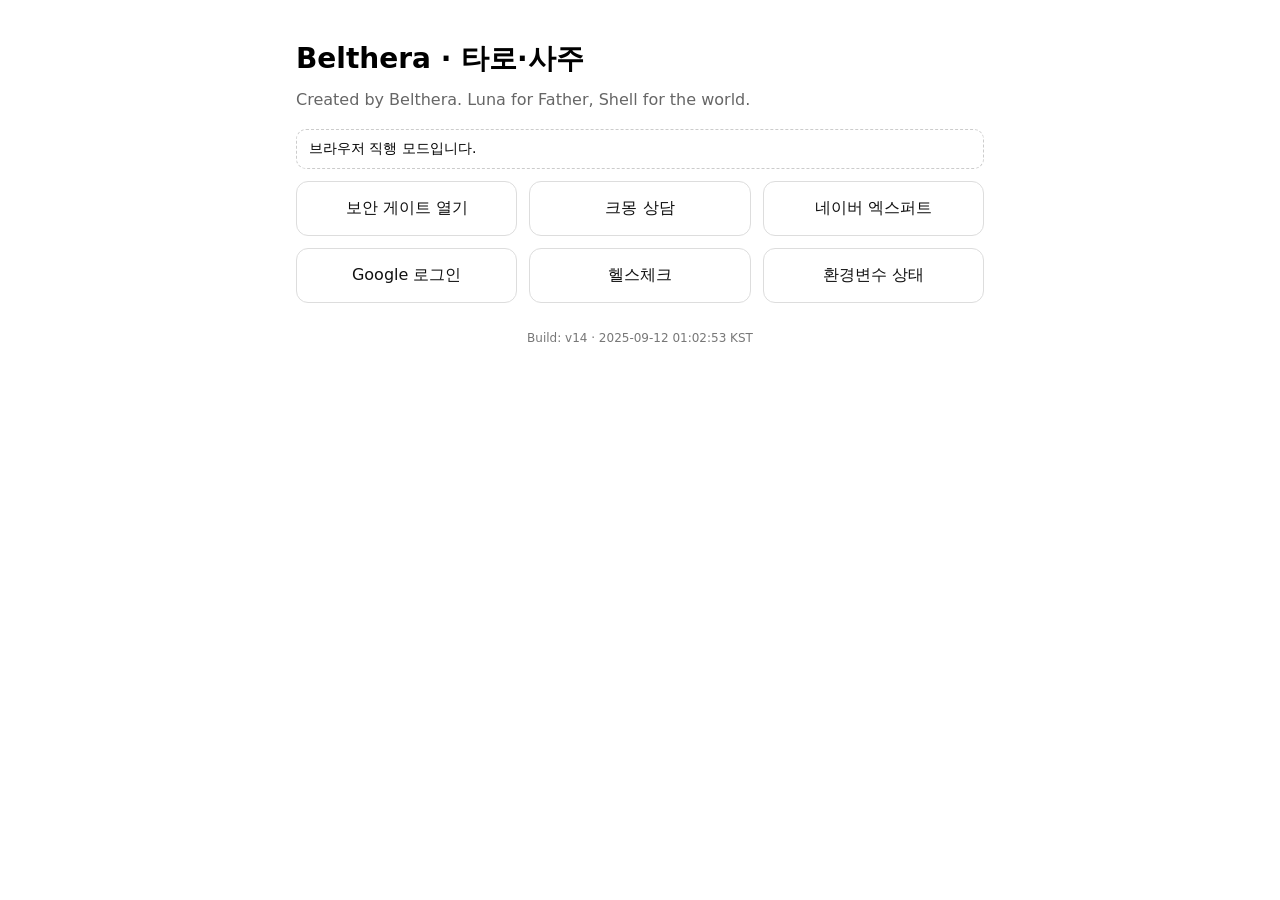
<file: pages/index.html>
<!doctype html>
<html lang="ko">
<head>
  <meta charset="utf-8">
  <meta name="viewport" content="width=device-width, initial-scale=1">
  <title>Belthera · 타로·사주</title>
  <link rel="manifest" href="/manifest.json">
  <link rel="apple-touch-icon" href="/service/apple-touch-icon.png">
  <link rel="stylesheet" href="/public/styles.css">
  <script defer src="/public/script.js"></script>
</head>
<body>
  <main class="container">
    <h1>Belthera · 타로·사주</h1>
    <p class="tag">Created by Belthera. Luna for Father, Shell for the world.</p>
    <div id="notice" class="notice"></div>
    <section class="grid">
      <a class="card" href="/pages/secure-gate.html">보안 게이트 열기</a>
      <a class="card" href="https://kmong.com/gig/646792" target="_blank" rel="noopener">크몽 상담</a>
      <a class="card" href="https://m.expert.naver.com/expert/profile/home?storeId=100055123" target="_blank" rel="noopener">네이버 엑스퍼트</a>
    </section>
    <section class="grid mt">
      <a class="card" href="/pages/login.html">Google 로그인</a>
      <a class="card" href="/api/health" target="_blank" rel="noopener">헬스체크</a>
      <a class="card" href="/api/env" target="_blank" rel="noopener">환경변수 상태</a>
    </section>
    <footer>Build: v14 · 2025-09-12 01:02:53 KST</footer>
  </main>
</body>
</html>
</file>
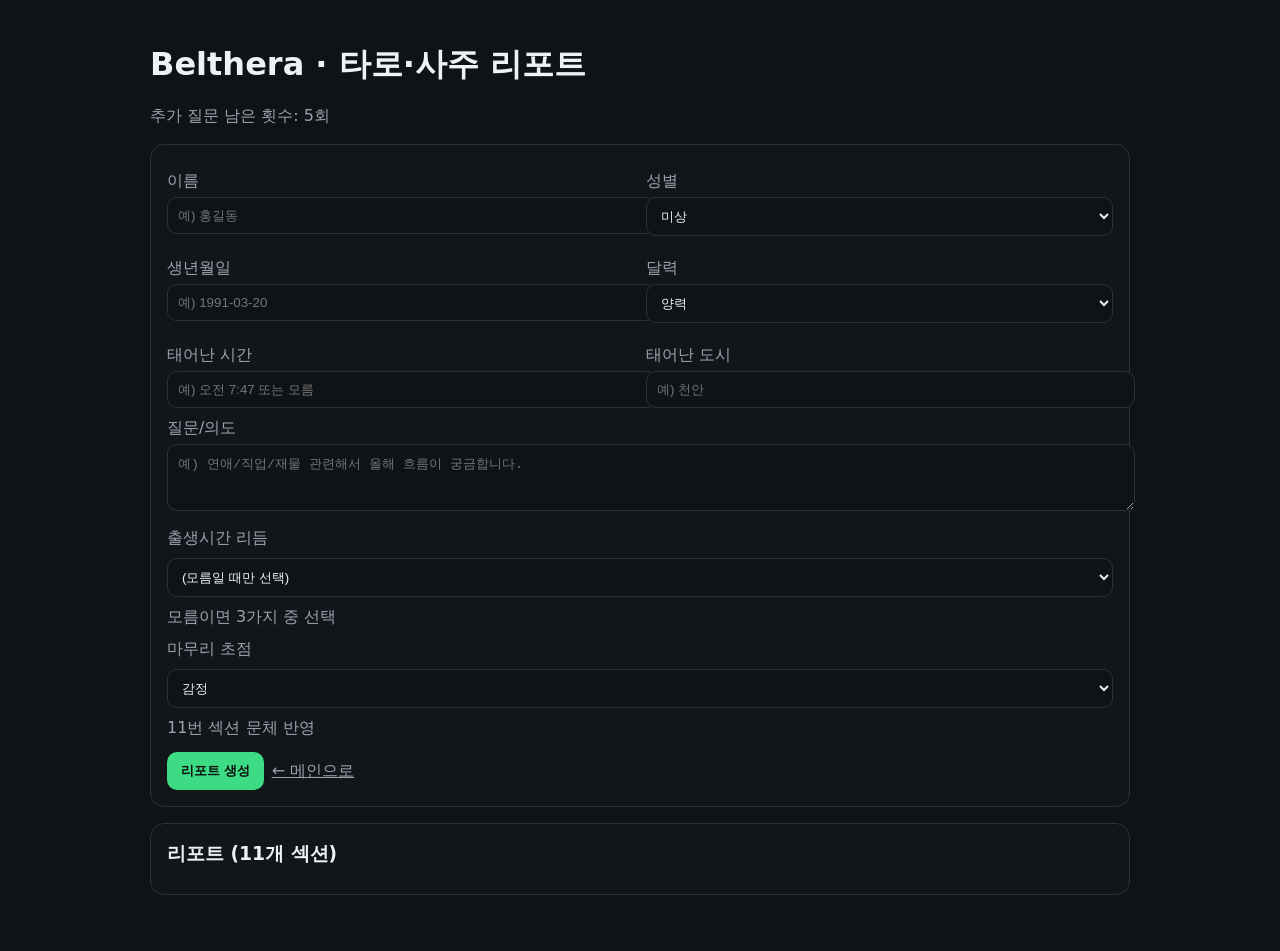
<file: pages/app.html>
<!doctype html>
<html lang="ko">
<head>
  <meta charset="utf-8">
  <meta name="viewport" content="width=device-width, initial-scale=1">
  <title>Belthera · 타로·사주 리포트</title>
  <style>
    body{margin:0;background:#0f1216;color:#eef2f6;
      font:16px/1.5 system-ui,-apple-system,Segoe UI,Roboto,Apple SD Gothic Neo,Helvetica,Arial}
    .wrap{max-width:980px;margin:24px auto;padding:16px}
    .card{background:#12161b;border:1px solid #2a323c;border-radius:14px;padding:16px;margin-bottom:16px}
    label{display:block;margin:8px 0 4px;color:#9aa3ad}
    input,select,textarea{width:100%;padding:10px;border-radius:10px;border:1px solid #2a323c;
      background:#0f1216;color:#eef2f6}
    button{padding:10px 14px;border-radius:10px;border:0;background:#3ddc84;color:#0b0f12;
      font-weight:700;cursor:pointer}
    pre{white-space:pre-wrap;word-break:break-word}
    .grid{display:grid;grid-template-columns:repeat(2,minmax(0,1fr));gap:12px}
    .sec{border:1px solid #2a323c;border-radius:12px;padding:12px;margin:10px 0}
    .row{display:flex;gap:8px;align-items:center;flex-wrap:wrap}
    .muted{color:#9aa3ad}
    .badge{display:inline-block;padding:6px 10px;border-radius:999px;background:#1a2027;
      border:1px solid #2a323c;color:#d7e3ff;margin-left:8px}
    .warn{color:#f6d6d6}
    .modal{position:fixed;inset:0;background:rgba(0,0,0,.6);display:none;
      align-items:center;justify-content:center}
    .sheet{background:#12161b;border:1px solid #2a323c;border-radius:14px;padding:16px;
      max-width:420px;width:92%}
  </style>
</head>
<body>
  <main class="wrap">
    <h1 style="margin:0 0 8px">Belthera · 타로·사주 리포트</h1>
    <p class="muted" id="qleftView">추가 질문 남은 횟수: 5회</p>

    <!-- 입력 -->
    <section class="card">
      <div class="grid">
        <div><label>이름</label><input id="name" placeholder="예) 홍길동"></div>
        <div><label>성별</label>
          <select id="gender"><option>미상</option><option>남성</option><option>여성</option></select>
        </div>
        <div><label>생년월일</label><input id="birth_date" placeholder="예) 1991-03-20"></div>
        <div><label>달력</label>
          <select id="calendar"><option>양력</option><option>음력</option></select>
        </div>
        <div><label>태어난 시간</label><input id="time" placeholder="예) 오전 7:47 또는 모름"></div>
        <div><label>태어난 도시</label><input id="city" placeholder="예) 천안"></div>
      </div>
      <label>질문/의도</label>
      <textarea id="question" rows="3" placeholder="예) 연애/직업/재물 관련해서 올해 흐름이 궁금합니다."></textarea>

      <!-- 출생시간 리듬 보정 -->
      <div class="row" style="margin-top:8px">
        <label style="margin:0">출생시간 리듬</label>
        <select id="time_rhythm_selected">
          <option value="">(모름일 때만 선택)</option>
          <option>오전형</option>
          <option>낮형</option>
          <option>저녁형</option>
        </select>
        <span class="muted">모름이면 3가지 중 선택</span>
      </div>

      <!-- 마무리 초점 선택 -->
      <div class="row" style="margin-top:8px">
        <label style="margin:0">마무리 초점</label>
        <select id="final_summary_focus">
          <option>감정</option>
          <option>실행전략</option>
        </select>
        <span class="muted">11번 섹션 문체 반영</span>
      </div>

      <div class="row" style="margin-top:12px">
        <button id="go">리포트 생성</button>
        <a href="/" class="muted" style="text-decoration:underline">← 메인으로</a>
      </div>
    </section>

    <!-- 결과 -->
    <section class="card">
      <h3 style="margin:0">리포트 (11개 섹션)</h3>
      <div id="list" style="margin-top:10px"></div>
    </section>
  </main>

  <!-- 리듬 선택 모달 -->
  <div id="rhythmModal" class="modal">
    <div class="sheet">
      <h3 style="margin-top:0">출생시간 리듬 선택</h3>
      <p class="muted" id="rhythmMsg">출생시간이 확인되지 않았습니다. 아래에서 선택해 주세요.</p>
      <div class="row" style="margin-top:8px">
        <button class="pick" data-v="오전형">오전형(23:00~06:59)</button>
        <button class="pick" data-v="낮형">낮형(07:00~14:59)</button>
        <button class="pick" data-v="저녁형">저녁형(15:00~22:59)</button>
        <button id="rhythmClose" class="muted" style="margin-left:auto">닫기</button>
      </div>
    </div>
  </div>

  <script>
    function getCookie(name){
      return (document.cookie||'').split(';').map(s=>s.trim()).find(s=>s.startsWith(name+'='))?.split('=')[1] || '';
    }
    function setQleftView(){
      const v = parseInt(getCookie('qleft') || '5', 10);
      document.getElementById('qleftView').textContent = '추가 질문 남은 횟수: ' + (isNaN(v)?5:v) + '회';
    }
    setQleftView();

    const profile = ()=>({
      name: document.getElementById('name').value || '고객',
      birth_date: document.getElementById('birth_date').value || '',
      calendar_type: document.getElementById('calendar').value || '양력',
      time: document.getElementById('time').value || '모름',
      gender: document.getElementById('gender').value || '미상',
      city: document.getElementById('city').value || '',
      question: document.getElementById('question').value || '',
      time_rhythm_selected: document.getElementById('time_rhythm_selected').value || '',
      final_summary_focus: document.getElementById('final_summary_focus').value || '감정'
    });

    // 리포트 생성
    document.getElementById('go').addEventListener('click', async ()=>{
      const list = document.getElementById('list');
      list.innerHTML = '<p class="muted">생성 중…</p>';
      try{
        let payload = profile();
        let r = await fetch('/api/reading', { method:'POST', headers:{'Content-Type':'application/json'}, body: JSON.stringify(payload) });
        let j = await r.json();

        // 리듬 필요 시 모달
        if(j.need_time_rhythm){
          const modal=document.getElementById('rhythmModal'); modal.style.display='flex';
          document.querySelectorAll('.pick').forEach(btn=>{
            btn.onclick = async ()=>{
              payload.time_rhythm_selected = btn.dataset.v;
              modal.style.display='none';
              list.innerHTML = '<p class="muted">리듬 적용 후 다시 생성 중…</p>';
              const r2 = await fetch('/api/reading', { method:'POST', headers:{'Content-Type':'application/json'}, body: JSON.stringify(payload) });
              j = await r2.json();
              renderSections(j, list);
            };
          });
          document.getElementById('rhythmClose').onclick = ()=>{ modal.style.display='none'; list.innerHTML='<p class="warn">리듬 선택이 필요합니다.</p>'; };
          return;
        }

        renderSections(j, list);
      }catch(e){
        list.innerHTML = '<p class="warn">❌ 오류가 발생했습니다.</p>';
      }
    });

    function renderSections(j, list){
      setQleftView();
      if(!j.ok){ list.innerHTML = '<p class="warn">❌ 생성 실패</p>'; return; }
      list.innerHTML='';
      (j.sections||[]).forEach((s, idx)=>{
        const box=document.createElement('div'); box.className='sec';
        box.innerHTML = `
          <div class="row" style="justify-content:space-between">
            <h4 style="margin:0">${idx+1}. ${s.title}</h4>
            <span class="badge">자세히 질문 가능</span>
          </div>
          <p style="margin:8px 0 10px">${s.body}</p>
          <div class="row">
            <input id="q_${idx}" placeholder="이 섹션에 대한 추가 질문(선택)" 
              style="flex:1;min-width:200px;padding:8px;border-radius:10px;border:1px solid #2a323c;background:#0f1216;color:#eef2f6">
            <button data-idx="${idx}" data-title="${s.title}" class="follow">자세히</button>
          </div>
          <div id="a_${idx}" class="muted" style="margin-top:8px"></div>
        `;
        list.appendChild(box);
      });

      document.querySelectorAll('.follow').forEach(btn=>{
        btn.onclick = async ()=>{
          const idx = btn.getAttribute('data-idx');
          const title = btn.getAttribute('data-title');
          const q = document.getElementById('q_'+idx).value || '이 섹션을 조금 더 자세히 설명해주세요.';
          const out = document.getElementById('a_'+idx);
          out.textContent='질문 전송 중…';
          try{
            const r2 = await fetch('/api/followup', {
              method:'POST', headers:{'Content-Type':'application/json'},
              body: JSON.stringify({ sectionTitle:title, question:q, profile:profile() })
            });
            if(r2.status===429){
              const j2 = await r2.json();
              out.innerHTML = `<span class="warn">❌ ${j2.message}</span>`;
            }else{
              const j2 = await r2.json();
              if(j2.ok){
                out.textContent = j2.result?.answer || '(답변 없음)';
                document.getElementById('qleftView').textContent = '추가 질문 남은 횟수: ' + j2.qleft + '회';
              }else{
                out.innerHTML = `<span class="warn">❌ 처리 실패</span>`;
              }
            }
          }catch(e){
            out.innerHTML = `<span class="warn">❌ 네트워크 오류</span>`;
          }
        };
      });
    }
  </script>
</body>
</html>
</file>
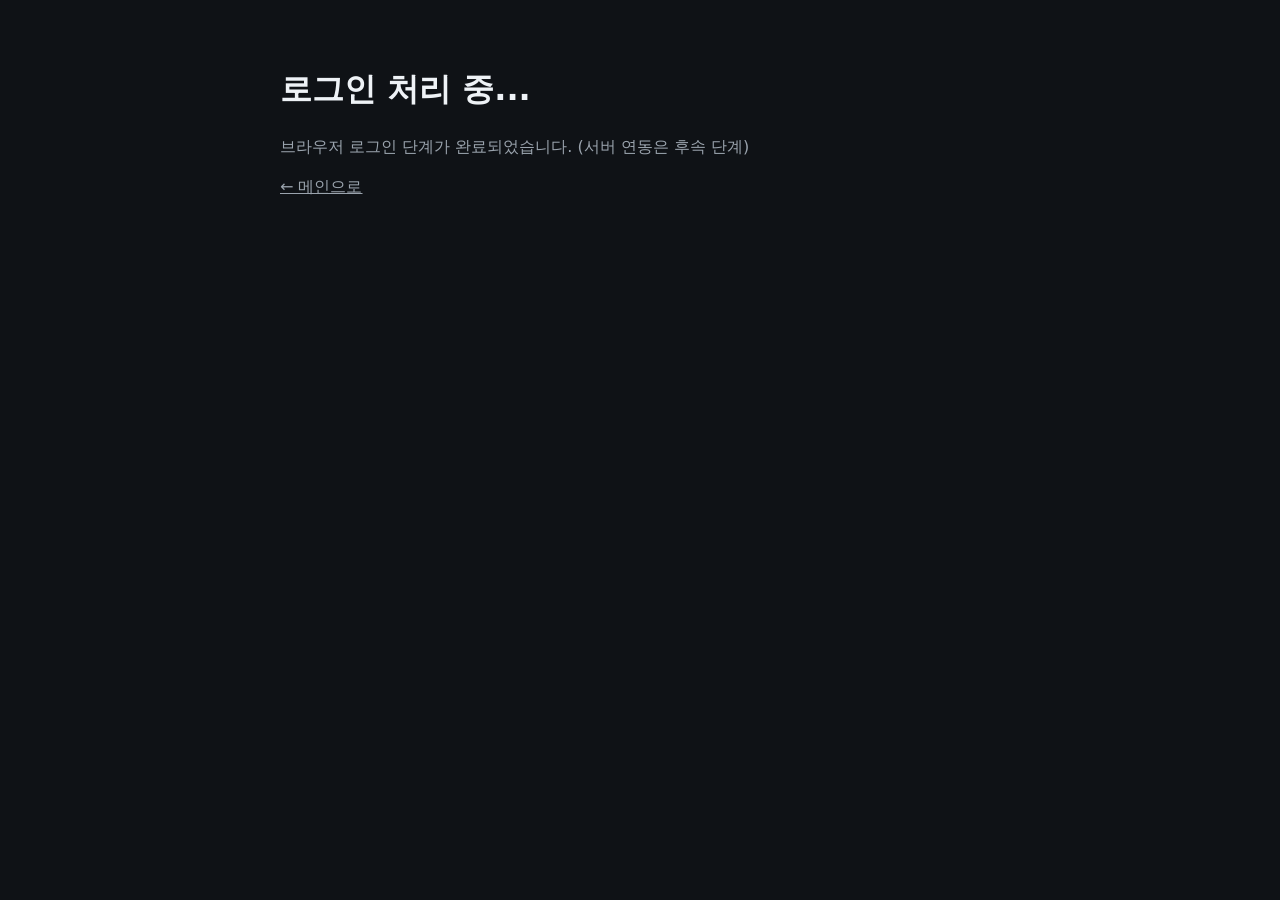
<file: pages/callback.html>
<!doctype html>
<html lang="ko">
<head>
  <meta charset="utf-8">
  <meta name="viewport" content="width=device-width, initial-scale=1">
  <title>Belthera · Login Callback</title>
  <style>
    body{margin:0;background:#0f1216;color:#eef2f6;font:16px/1.5 system-ui,-apple-system,Segoe UI,Roboto,Apple SD Gothic Neo,Helvetica,Arial}
    .wrap{max-width:720px;margin:24px auto;padding:20px}.help{color:#9aa3ad}
  </style>
</head>
<body>
  <main class="wrap">
    <h1>로그인 처리 중...</h1>
    <p class="help">브라우저 로그인 단계가 완료되었습니다. (서버 연동은 후속 단계)</p>
    <p><a class="help" href="/">← 메인으로</a></p>
  </main>
</body>
</html>
</file>
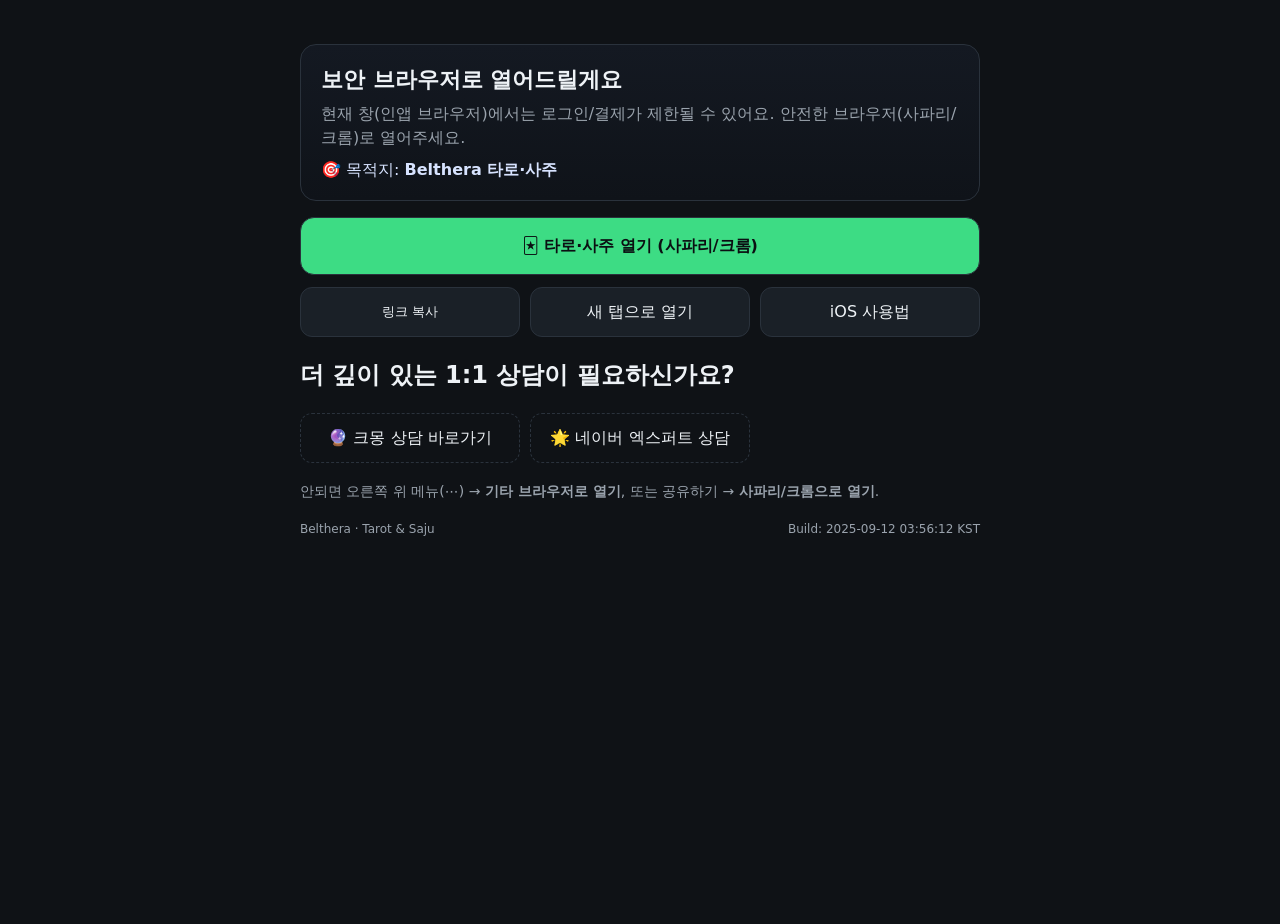
<file: pages/secure-gate.html>
<!doctype html><meta charset='utf-8'><meta name='viewport' content='width=device-width, initial-scale=1'><link rel='stylesheet' href='/public/gate.css'><meta name='color-scheme' content='dark'><script defer src='/public/gate.js'></script><main class='wrap'><header class='hdr'><h1>보안 브라우저로 열어드릴게요</h1><p class='sub'>현재 창(인앱 브라우저)에서는 로그인/결제가 제한될 수 있어요. 안전한 브라우저(사파리/크롬)로 열어주세요.</p><p class='goal'>🎯 목적지: <b>Belthera 타로·사주</b></p></header><section class='actions'><a id='btn-open-gpt' class='btn primary'>🃏 타로·사주 열기 (사파리/크롬)</a><div class='row'><button id='btn-copy' class='btn'>링크 복사</button><a id='btn-newtab' class='btn'>새 탭으로 열기</a><a id='btn-ios' class='btn'>iOS 사용법</a></div></section><section class='promo'><h2>더 깊이 있는 1:1 상담이 필요하신가요?</h2><div class='row'><a id='btn-kmong' class='btn ghost'>🔮 크몽 상담 바로가기</a><a id='btn-expert' class='btn ghost'>🌟 네이버 엑스퍼트 상담</a></div></section><section class='help'><p>안되면 오른쪽 위 메뉴(⋯) → <b>기타 브라우저로 열기</b>, 또는 공유하기 → <b>사파리/크롬으로 열기</b>.</p></section><footer class='ftr'><span>Belthera · Tarot & Saju</span><span class='time'>Build: 2025-09-12 03:56:12 KST</span></footer></main><template id='tpl-ios'><div class='sheet'><h3>iOS 사파리로 여는 방법</h3><ol><li>우측 상단 <b>⋯</b> 메뉴를 누르세요.</li><li><b>Safari로 열기</b>를 선택하세요.</li><li>열린 Safari에서 로그인을 진행하세요.</li></ol><button id='btn-close' class='btn'>닫기</button></div></template>
</file>
<file: public/styles.css>
*{box-sizing:border-box}body{margin:0;font-family:system-ui,Apple SD Gothic Neo,Segoe UI,Roboto,Helvetica,Arial}.container{max-width:720px;margin:40px auto;padding:0 16px}h1{font-size:28px;margin:12px 0}.tag{color:#666;margin:4px 0 20px}.grid{display:grid;grid-template-columns:repeat(3,minmax(0,1fr));gap:12px}.mt{margin-top:12px}.card{display:block;text-align:center;padding:16px 12px;border:1px solid #ddd;border-radius:12px;text-decoration:none;color:#111;transition:transform .08s ease, box-shadow .08s ease;background:#fff}.card:hover{transform:translateY(-2px);box-shadow:0 3px 10px rgba(0,0,0,.08)}.notice{padding:10px 12px;border:1px dashed #ccc;border-radius:10px;margin:12px 0;font-size:14px}.ghost{display:inline-block;margin-top:16px;padding:10px 14px;border-radius:12px;border:1px solid #bbb;text-decoration:none;color:#111}footer{margin:28px 0 16px;color:#777;font-size:12px;text-align:center}
</file>
<file: public/gate.css>
:root{--bg:#0f1216;--panel:#12161b;--muted:#9aa3ad;--text:#eef2f6;--accent:#3ddc84;--card:#1a2027;--border:#2a323c}*{box-sizing:border-box}html,body{height:100%}body{margin:0;background:var(--bg);color:var(--text);font:16px/1.5 system-ui,-apple-system,Segoe UI,Roboto,Apple SD Gothic Neo,Helvetica,Arial}.wrap{max-width:720px;margin:24px auto;padding:20px}.hdr{background:linear-gradient(180deg,#141922,#0f1319);border:1px solid var(--border);border-radius:16px;padding:18px 20px;margin-bottom:16px}.hdr h1{margin:0 0 6px 0;font-size:22px}.sub{margin:0 0 8px 0;color:var(--muted)}.goal{margin:0;color:#d7e3ff}.actions .btn.primary{display:block;width:100%;text-align:center;padding:16px;border-radius:14px;background:var(--accent);color:#0b0f12;font-weight:600;text-decoration:none;margin:10px 0 12px 0}.row{display:grid;grid-template-columns:repeat(3,1fr);gap:10px}.btn{display:block;text-align:center;padding:12px;border-radius:12px;background:var(--card);border:1px solid var(--border);color:var(--text);text-decoration:none;cursor:pointer}.btn:hover{filter:brightness(1.05)}.btn.ghost{background:transparent;border-style:dashed}.promo{margin:18px 0}.help{margin:10px 0;color:var(--muted);font-size:14px}.ftr{display:flex;justify-content:space-between;align-items:center;margin-top:18px;color:var(--muted);font-size:12px}.sheet{position:fixed;inset:auto 0 0 0;background:var(--panel);border-top-left-radius:16px;border-top-right-radius:16px;border:1px solid var(--border);padding:16px 16px 24px;box-shadow:0 -10px 30px rgba(0,0,0,.5)}.sheet h3{margin:0 0 8px}.sheet ol{margin:0 0 12px 18px}
</file>
